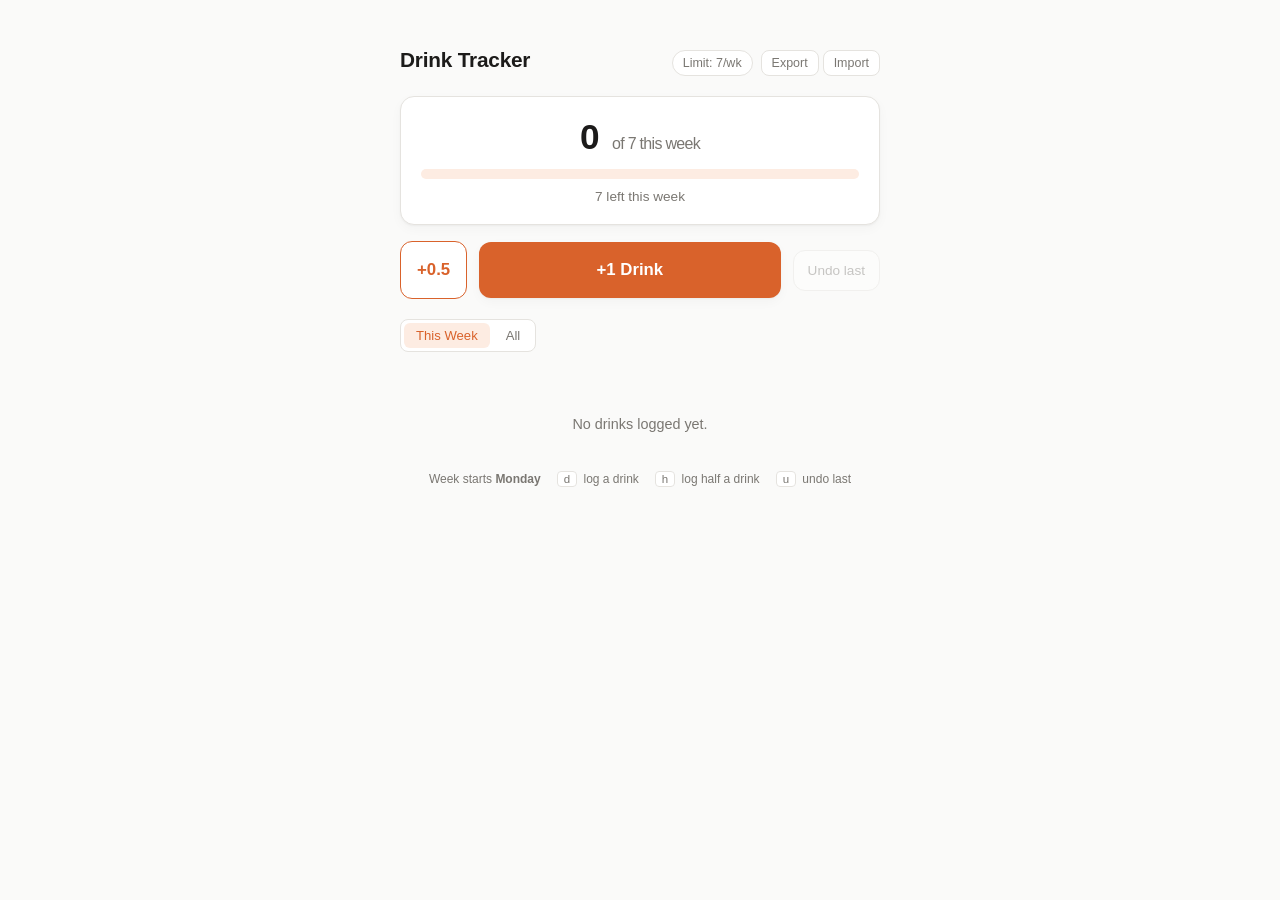
<file: drink-tracker/index.html>
<!DOCTYPE html>
<html lang="en">
<head>
<meta charset="UTF-8">
<meta name="viewport" content="width=device-width, initial-scale=1.0">
<title>Drink Tracker</title>
<link rel="stylesheet" href="style.css">
</head>
<body>
  <div class="app">
    <header>
      <h1>Drink Tracker</h1>
      <div class="header-actions">
        <button id="limit-badge" class="limit-badge" type="button" title="Click to change your weekly limit">
          Limit: <span id="limit-value">7</span>/wk
        </button>
        <div class="data-actions">
          <button id="export-btn" type="button" title="Export as JSON">Export</button>
          <button id="import-btn" type="button" title="Import from JSON">Import</button>
          <input id="import-file" type="file" accept="application/json,.json" hidden />
        </div>
      </div>
    </header>

    <div class="progress-card">
      <div class="progress-count">
        <span id="week-count">0</span>
        <span class="of">of <span id="week-limit">7</span> this week</span>
      </div>
      <div class="progress-bar"><div id="progress-fill" class="progress-fill"></div></div>
      <div id="progress-message" class="progress-message"></div>
    </div>

    <div class="actions-row">
      <button id="log-half-btn" class="log-btn secondary" type="button">+0.5</button>
      <button id="log-btn" class="log-btn" type="button">+1 Drink</button>
      <button id="undo-btn" class="undo-btn" type="button" disabled>Undo last</button>
    </div>

    <div class="views">
      <button class="view-btn active" data-view="week">This Week</button>
      <button class="view-btn" data-view="all">All</button>
    </div>

    <div id="log-list" class="log-list"></div>

    <p id="empty-state" class="empty-state" hidden>No drinks logged yet.</p>

    <footer>
      <span>Week starts <strong>Monday</strong></span>
      <span><kbd>d</kbd> log a drink</span>
      <span><kbd>h</kbd> log half a drink</span>
      <span><kbd>u</kbd> undo last</span>
    </footer>
  </div>

  <script src="app.js"></script>
</body>
</html>
</file>
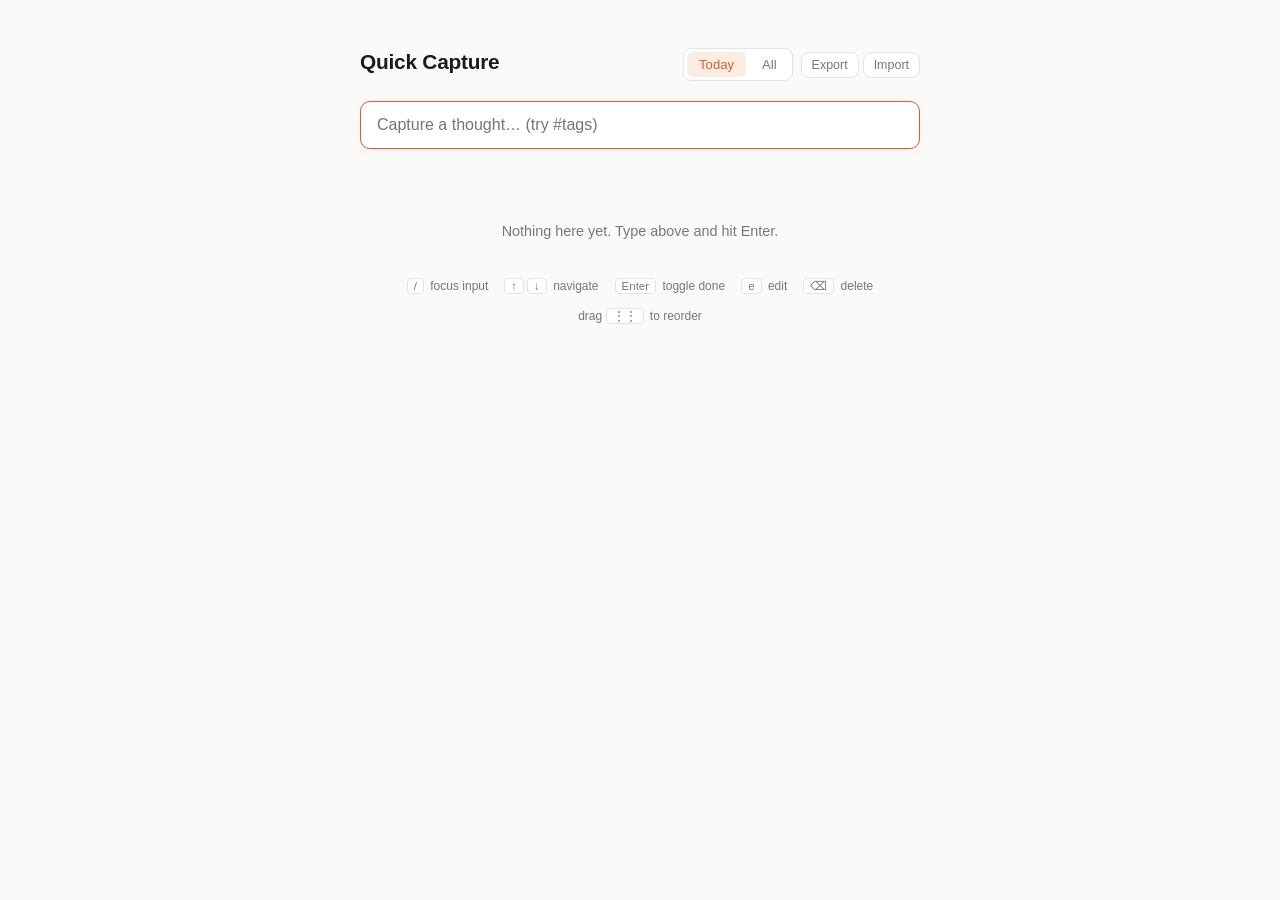
<file: quick-capture/index.html>
<!DOCTYPE html>
<html lang="en">
<head>
<meta charset="UTF-8">
<meta name="viewport" content="width=device-width, initial-scale=1.0">
<title>Quick Capture</title>
<link rel="stylesheet" href="style.css">
</head>
<body>
  <div class="app">
    <header>
      <h1>Quick Capture</h1>
      <div class="header-actions">
        <div class="views">
          <button class="view-btn active" data-view="today">Today</button>
          <button class="view-btn" data-view="all">All</button>
        </div>
        <div class="data-actions">
          <button id="export-btn" type="button" title="Export as JSON">Export</button>
          <button id="import-btn" type="button" title="Import from JSON">Import</button>
          <input id="import-file" type="file" accept="application/json,.json" hidden />
        </div>
      </div>
    </header>

    <form id="capture-form" autocomplete="off">
      <input
        id="capture-input"
        type="text"
        placeholder="Capture a thought… (try #tags)"
        autofocus
      />
    </form>

    <div id="tag-bar" class="tag-bar"></div>

    <ul id="item-list" class="item-list"></ul>

    <p id="empty-state" class="empty-state" hidden>Nothing here yet. Type above and hit Enter.</p>

    <footer>
      <span><kbd>/</kbd> focus input</span>
      <span><kbd>↑</kbd><kbd>↓</kbd> navigate</span>
      <span><kbd>Enter</kbd> toggle done</span>
      <span><kbd>e</kbd> edit</span>
      <span><kbd>⌫</kbd> delete</span>
      <span>drag <kbd>⋮⋮</kbd> to reorder</span>
    </footer>
  </div>

  <script src="app.js"></script>
</body>
</html>
</file>
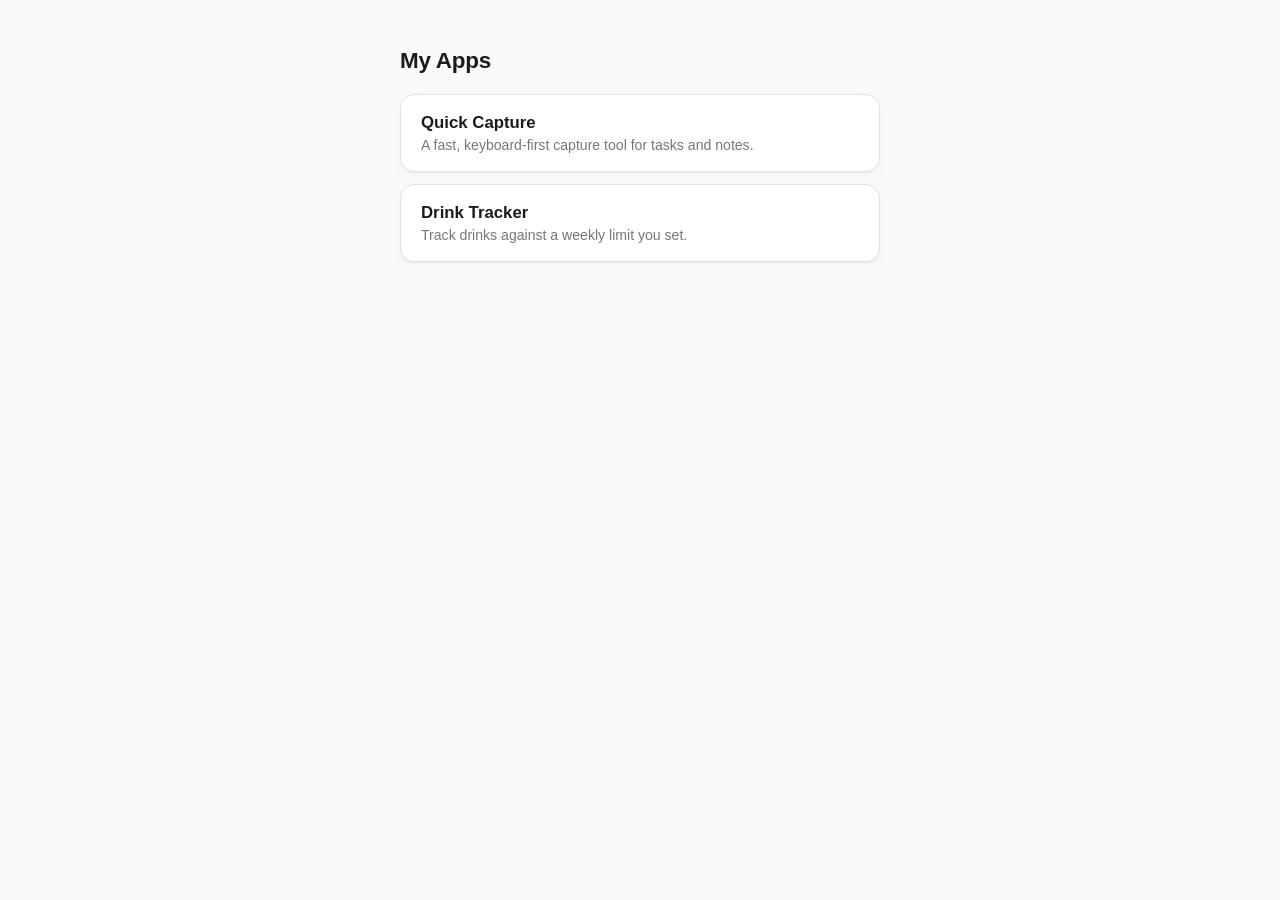
<file: site/index.html>
<!DOCTYPE html>
<html lang="en">
<head>
<meta charset="UTF-8">
<meta name="viewport" content="width=device-width, initial-scale=1.0">
<title>My Apps</title>
<style>
  :root {
    color-scheme: light dark;
    --bg: #fafaf9;
    --surface: #ffffff;
    --border: #e5e3df;
    --text: #1c1b1a;
    --text-dim: #7a7772;
    --accent: #d9622b;
    --accent-soft: #fdece2;
    --shadow: 0 1px 2px rgba(0,0,0,0.04), 0 4px 12px rgba(0,0,0,0.03);
  }
  @media (prefers-color-scheme: dark) {
    :root {
      --bg: #161513;
      --surface: #211f1c;
      --border: #34312c;
      --text: #efece6;
      --text-dim: #94908a;
      --accent: #e88752;
      --accent-soft: #3a2a20;
      --shadow: 0 1px 2px rgba(0,0,0,0.2), 0 4px 16px rgba(0,0,0,0.25);
    }
  }
  * { box-sizing: border-box; }
  body {
    margin: 0;
    background: var(--bg);
    color: var(--text);
    font-family: -apple-system, BlinkMacSystemFont, "Segoe UI", Inter, sans-serif;
    display: flex;
    justify-content: center;
    min-height: 100vh;
    padding: 48px 20px;
  }
  .page { width: 100%; max-width: 480px; }
  h1 { font-size: 1.4rem; font-weight: 650; margin: 0 0 20px; letter-spacing: -0.01em; }
  .app-list { display: flex; flex-direction: column; gap: 12px; }
  a.app-card {
    display: block;
    background: var(--surface);
    border: 1px solid var(--border);
    border-radius: 14px;
    padding: 18px 20px;
    box-shadow: var(--shadow);
    text-decoration: none;
    color: var(--text);
    transition: border-color 0.15s;
  }
  a.app-card:hover { border-color: var(--accent); }
  .app-name { font-size: 1.05rem; font-weight: 650; margin-bottom: 4px; }
  .app-desc { font-size: 0.88rem; color: var(--text-dim); }
</style>
</head>
<body>
  <div class="page">
    <h1>My Apps</h1>
    <div class="app-list">
      <a class="app-card" href="quick-capture/">
        <div class="app-name">Quick Capture</div>
        <div class="app-desc">A fast, keyboard-first capture tool for tasks and notes.</div>
      </a>
      <a class="app-card" href="drink-tracker/">
        <div class="app-name">Drink Tracker</div>
        <div class="app-desc">Track drinks against a weekly limit you set.</div>
      </a>
    </div>
  </div>
</body>
</html>
</file>
<file: drink-tracker/style.css>
:root {
  color-scheme: light dark;
  --bg: #fafaf9;
  --surface: #ffffff;
  --border: #e5e3df;
  --text: #1c1b1a;
  --text-dim: #7a7772;
  --accent: #d9622b;
  --accent-soft: #fdece2;
  --warn: #c98a1a;
  --warn-soft: #fbf1de;
  --danger: #c9402b;
  --danger-soft: #fbe6e2;
  --shadow: 0 1px 2px rgba(0,0,0,0.04), 0 4px 12px rgba(0,0,0,0.03);
}

@media (prefers-color-scheme: dark) {
  :root {
    --bg: #161513;
    --surface: #211f1c;
    --border: #34312c;
    --text: #efece6;
    --text-dim: #94908a;
    --accent: #e88752;
    --accent-soft: #3a2a20;
    --warn: #e0ab4d;
    --warn-soft: #3a3120;
    --danger: #e0684f;
    --danger-soft: #3a2420;
    --shadow: 0 1px 2px rgba(0,0,0,0.2), 0 4px 16px rgba(0,0,0,0.25);
  }
}

* { box-sizing: border-box; }

body {
  margin: 0;
  background: var(--bg);
  color: var(--text);
  font-family: -apple-system, BlinkMacSystemFont, "Segoe UI", Inter, sans-serif;
  display: flex;
  justify-content: center;
  min-height: 100vh;
  padding: 48px 20px;
}

.app {
  width: 100%;
  max-width: 480px;
}

header {
  display: flex;
  align-items: baseline;
  justify-content: space-between;
  margin-bottom: 20px;
  gap: 12px;
  flex-wrap: wrap;
}

.header-actions {
  display: flex;
  align-items: center;
  gap: 8px;
  flex-wrap: wrap;
}

h1 {
  font-size: 1.3rem;
  font-weight: 650;
  margin: 0;
  letter-spacing: -0.01em;
}

.limit-badge {
  border: 1px solid var(--border);
  background: var(--surface);
  color: var(--text-dim);
  font-size: 0.78rem;
  font-weight: 500;
  padding: 5px 10px;
  border-radius: 999px;
  cursor: pointer;
  transition: color 0.15s, border-color 0.15s;
}

.limit-badge:hover { color: var(--text); border-color: var(--text-dim); }

.limit-badge input {
  width: 32px;
  font: inherit;
  font-size: 0.78rem;
  border: none;
  background: transparent;
  color: var(--text);
  outline: none;
  text-align: center;
}

.data-actions {
  display: flex;
  gap: 4px;
}

.data-actions button {
  border: 1px solid var(--border);
  background: var(--surface);
  color: var(--text-dim);
  font-size: 0.78rem;
  font-weight: 500;
  padding: 5px 10px;
  border-radius: 8px;
  cursor: pointer;
  transition: color 0.15s, border-color 0.15s;
}

.data-actions button:hover {
  color: var(--text);
  border-color: var(--text-dim);
}

.progress-card {
  background: var(--surface);
  border: 1px solid var(--border);
  border-radius: 14px;
  padding: 20px;
  box-shadow: var(--shadow);
  margin-bottom: 16px;
  text-align: center;
}

.progress-count {
  font-size: 2.2rem;
  font-weight: 700;
  letter-spacing: -0.02em;
  margin-bottom: 12px;
}

.progress-count .of {
  font-size: 1rem;
  font-weight: 500;
  color: var(--text-dim);
  margin-left: 4px;
}

.progress-bar {
  height: 10px;
  border-radius: 999px;
  background: var(--accent-soft);
  overflow: hidden;
  margin-bottom: 10px;
}

.progress-fill {
  height: 100%;
  width: 0%;
  background: var(--accent);
  border-radius: 999px;
  transition: width 0.2s ease, background 0.2s ease;
}

.progress-fill.warn { background: var(--warn); }
.progress-fill.over { background: var(--danger); }

.progress-bar.warn { background: var(--warn-soft); }
.progress-bar.over { background: var(--danger-soft); }

.progress-message {
  font-size: 0.85rem;
  color: var(--text-dim);
}

.progress-message.warn { color: var(--warn); }
.progress-message.over { color: var(--danger); }

.actions-row {
  display: flex;
  align-items: center;
  gap: 12px;
  margin-bottom: 20px;
}

.log-btn {
  flex: 1;
  font-size: 1.05rem;
  font-weight: 650;
  color: white;
  background: var(--accent);
  border: none;
  border-radius: 12px;
  padding: 18px;
  cursor: pointer;
  box-shadow: var(--shadow);
  transition: transform 0.1s ease, opacity 0.15s ease;
}

.log-btn:hover { opacity: 0.92; }
.log-btn:active { transform: scale(0.97); }

.log-btn.secondary {
  flex: 0 0 auto;
  background: var(--surface);
  color: var(--accent);
  border: 1.5px solid var(--accent);
  box-shadow: none;
  padding: 18px 16px;
}

.log-btn.secondary:hover { opacity: 1; background: var(--accent-soft); }

.undo-btn {
  flex: 0 0 auto;
  border: 1px solid var(--border);
  background: var(--surface);
  color: var(--text-dim);
  font-size: 0.85rem;
  font-weight: 500;
  padding: 12px 14px;
  border-radius: 12px;
  cursor: pointer;
  transition: color 0.15s, border-color 0.15s;
}

.undo-btn:hover:not(:disabled) { color: var(--text); border-color: var(--text-dim); }

.undo-btn:disabled {
  opacity: 0.4;
  cursor: default;
}

.views {
  display: flex;
  gap: 4px;
  background: var(--surface);
  border: 1px solid var(--border);
  border-radius: 8px;
  padding: 3px;
  margin-bottom: 16px;
  width: fit-content;
}

.view-btn {
  border: none;
  background: transparent;
  color: var(--text-dim);
  font-size: 0.82rem;
  font-weight: 500;
  padding: 5px 12px;
  border-radius: 6px;
  cursor: pointer;
  transition: background 0.15s, color 0.15s;
}

.view-btn:hover { color: var(--text); }

.view-btn.active {
  background: var(--accent-soft);
  color: var(--accent);
}

.log-list {
  display: flex;
  flex-direction: column;
  gap: 18px;
}

.day-group, .week-group {
  display: flex;
  flex-direction: column;
  gap: 6px;
}

.group-header {
  display: flex;
  justify-content: space-between;
  font-size: 0.78rem;
  font-weight: 600;
  color: var(--text-dim);
  padding: 0 2px;
}

.group-header .group-count {
  color: var(--text);
}

.entry {
  display: flex;
  align-items: center;
  gap: 10px;
  padding: 10px 14px;
  background: var(--surface);
  border: 1px solid var(--border);
  border-radius: 10px;
}

.entry .entry-time {
  flex: 1;
  font-size: 0.9rem;
}

.entry .entry-amount {
  flex: 0 0 auto;
  font-size: 0.78rem;
  color: var(--text-dim);
}

.entry .del {
  border: none;
  background: transparent;
  color: var(--text-dim);
  font-size: 1.1rem;
  line-height: 1;
  cursor: pointer;
  padding: 2px 4px;
  border-radius: 5px;
  transition: color 0.15s, background 0.15s;
}

.entry .del:hover {
  color: var(--danger);
  background: var(--danger-soft);
}

.empty-state {
  text-align: center;
  color: var(--text-dim);
  font-size: 0.9rem;
  margin-top: 48px;
}

footer {
  display: flex;
  flex-wrap: wrap;
  gap: 16px;
  justify-content: center;
  margin-top: 40px;
  font-size: 0.75rem;
  color: var(--text-dim);
}

kbd {
  font-family: inherit;
  font-size: 0.72rem;
  background: var(--surface);
  border: 1px solid var(--border);
  border-radius: 4px;
  padding: 1px 6px;
  margin-right: 3px;
}
</file>
<file: quick-capture/style.css>
:root {
  color-scheme: light dark;
  --bg: #fafaf9;
  --surface: #ffffff;
  --border: #e5e3df;
  --text: #1c1b1a;
  --text-dim: #7a7772;
  --accent: #d9622b;
  --accent-soft: #fdece2;
  --done: #b8b4ac;
  --shadow: 0 1px 2px rgba(0,0,0,0.04), 0 4px 12px rgba(0,0,0,0.03);
}

@media (prefers-color-scheme: dark) {
  :root {
    --bg: #161513;
    --surface: #211f1c;
    --border: #34312c;
    --text: #efece6;
    --text-dim: #94908a;
    --accent: #e88752;
    --accent-soft: #3a2a20;
    --done: #5c584f;
    --shadow: 0 1px 2px rgba(0,0,0,0.2), 0 4px 16px rgba(0,0,0,0.25);
  }
}

* { box-sizing: border-box; }

body {
  margin: 0;
  background: var(--bg);
  color: var(--text);
  font-family: -apple-system, BlinkMacSystemFont, "Segoe UI", Inter, sans-serif;
  display: flex;
  justify-content: center;
  min-height: 100vh;
  padding: 48px 20px;
}

.app {
  width: 100%;
  max-width: 560px;
}

header {
  display: flex;
  align-items: baseline;
  justify-content: space-between;
  margin-bottom: 20px;
  gap: 12px;
  flex-wrap: wrap;
}

.header-actions {
  display: flex;
  align-items: center;
  gap: 8px;
  flex-wrap: wrap;
}

.data-actions {
  display: flex;
  gap: 4px;
}

.data-actions button {
  border: 1px solid var(--border);
  background: var(--surface);
  color: var(--text-dim);
  font-size: 0.78rem;
  font-weight: 500;
  padding: 5px 10px;
  border-radius: 8px;
  cursor: pointer;
  transition: color 0.15s, border-color 0.15s;
}

.data-actions button:hover {
  color: var(--text);
  border-color: var(--text-dim);
}

h1 {
  font-size: 1.3rem;
  font-weight: 650;
  margin: 0;
  letter-spacing: -0.01em;
}

.views {
  display: flex;
  gap: 4px;
  background: var(--surface);
  border: 1px solid var(--border);
  border-radius: 8px;
  padding: 3px;
}

.view-btn {
  border: none;
  background: transparent;
  color: var(--text-dim);
  font-size: 0.82rem;
  font-weight: 500;
  padding: 5px 12px;
  border-radius: 6px;
  cursor: pointer;
  transition: background 0.15s, color 0.15s;
}

.view-btn:hover { color: var(--text); }

.view-btn.active {
  background: var(--accent-soft);
  color: var(--accent);
}

#capture-form { margin-bottom: 12px; }

#capture-input {
  width: 100%;
  font-size: 1rem;
  padding: 14px 16px;
  border-radius: 10px;
  border: 1px solid var(--border);
  background: var(--surface);
  color: var(--text);
  box-shadow: var(--shadow);
  outline: none;
  transition: border-color 0.15s, box-shadow 0.15s;
}

#capture-input:focus {
  border-color: var(--accent);
}

.tag-bar {
  display: flex;
  flex-wrap: wrap;
  gap: 6px;
  margin-bottom: 14px;
  min-height: 0;
}

.tag-chip {
  font-size: 0.75rem;
  color: var(--text-dim);
  background: var(--surface);
  border: 1px solid var(--border);
  padding: 3px 9px;
  border-radius: 999px;
  cursor: pointer;
  transition: all 0.15s;
}

.tag-chip:hover { color: var(--text); }

.tag-chip.active {
  background: var(--accent-soft);
  color: var(--accent);
  border-color: transparent;
}

.item-list {
  list-style: none;
  margin: 0;
  padding: 0;
  display: flex;
  flex-direction: column;
  gap: 6px;
}

.item {
  display: flex;
  align-items: flex-start;
  gap: 10px;
  padding: 11px 14px;
  background: var(--surface);
  border: 1px solid var(--border);
  border-radius: 10px;
  cursor: pointer;
  transition: border-color 0.15s, background 0.15s;
}

.item:hover { border-color: var(--text-dim); }

.item.focused {
  border-color: var(--accent);
  box-shadow: 0 0 0 3px var(--accent-soft);
}

.item.dragging {
  opacity: 0.4;
}

.item.drag-over {
  border-color: var(--accent);
  box-shadow: 0 0 0 2px var(--accent-soft) inset;
}

.item .drag-handle {
  flex: 0 0 auto;
  color: var(--text-dim);
  font-size: 0.9rem;
  line-height: 1.4;
  cursor: grab;
  touch-action: none;
  user-select: none;
  opacity: 0;
  transition: opacity 0.15s;
}

.item:hover .drag-handle,
.item.focused .drag-handle {
  opacity: 1;
}

.item .check {
  flex: 0 0 auto;
  width: 18px;
  height: 18px;
  margin-top: 1px;
  border-radius: 50%;
  border: 1.5px solid var(--text-dim);
  display: flex;
  align-items: center;
  justify-content: center;
  transition: all 0.15s;
}

.item.done .check {
  background: var(--accent);
  border-color: var(--accent);
}

.item.done .check::after {
  content: "✓";
  color: white;
  font-size: 11px;
}

.item .body { flex: 1; min-width: 0; }

.item .text {
  font-size: 0.95rem;
  line-height: 1.4;
  word-wrap: break-word;
  white-space: pre-wrap;
}

.item.done .text {
  color: var(--done);
  text-decoration: line-through;
}

.item .edit-input {
  width: 100%;
  font: inherit;
  font-size: 0.95rem;
  padding: 2px 5px;
  border: 1px solid var(--accent);
  border-radius: 6px;
  background: var(--surface);
  color: var(--text);
  outline: none;
}

.item .meta {
  font-size: 0.72rem;
  color: var(--text-dim);
  margin-top: 3px;
}

.item .tag {
  color: var(--accent);
  font-weight: 500;
}

.item .del {
  flex: 0 0 auto;
  border: none;
  background: transparent;
  color: var(--text-dim);
  font-size: 1.1rem;
  line-height: 1;
  cursor: pointer;
  padding: 2px 4px;
  border-radius: 5px;
  opacity: 0;
  transition: opacity 0.15s, color 0.15s, background 0.15s;
}

.item:hover .del,
.item.focused .del {
  opacity: 1;
}

.item .del:hover {
  color: #d9432b;
  background: var(--accent-soft);
}

.empty-state {
  text-align: center;
  color: var(--text-dim);
  font-size: 0.9rem;
  margin-top: 48px;
}

footer {
  display: flex;
  flex-wrap: wrap;
  gap: 16px;
  justify-content: center;
  margin-top: 40px;
  font-size: 0.75rem;
  color: var(--text-dim);
}

kbd {
  font-family: inherit;
  font-size: 0.72rem;
  background: var(--surface);
  border: 1px solid var(--border);
  border-radius: 4px;
  padding: 1px 6px;
  margin-right: 3px;
}
</file>
